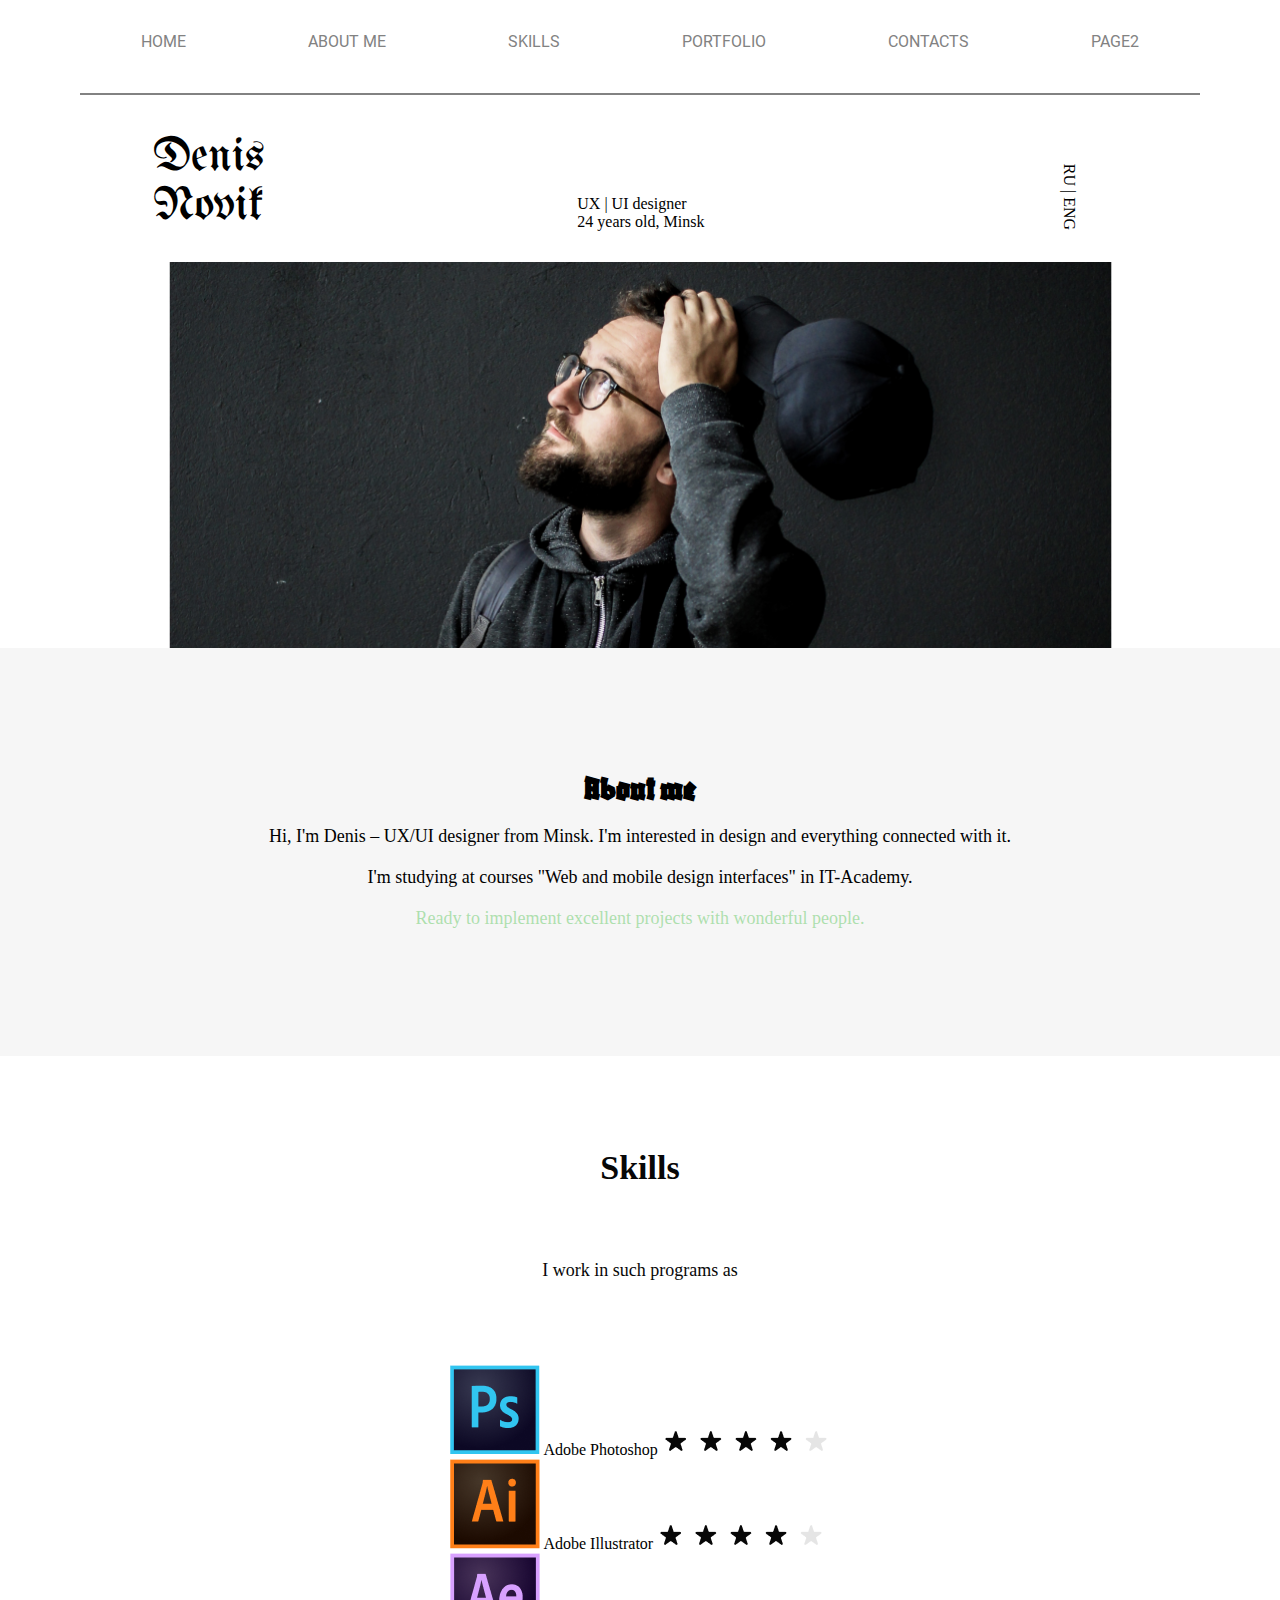
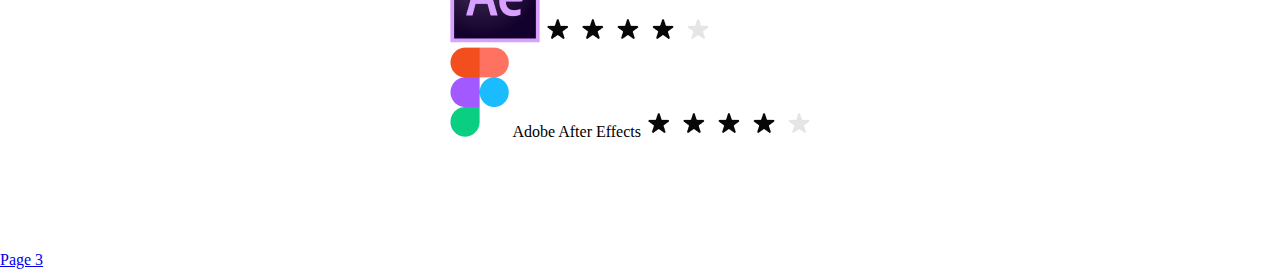
<file: index.html>
<!DOCTYPE html>
<html lang="en">

<head>
    <meta charset="UTF-8">
    <meta http-equiv="X-UA-Compatible" content="IE=edge">
    <meta name="viewport" content="width=device-width, initial-scale=1.0">
    <title>Denis Novik</title>
    <link rel="stylesheet" href="style.css">
    <link rel="preconnect" href="https://fonts.googleapis.com">
    <link rel="preconnect" href="https://fonts.gstatic.com" crossorigin>
    <link href="https://fonts.googleapis.com/css2?family=Blaka+Hollow&family=UnifrakturMaguntia&display=swap"
        rel="stylesheet">
    <link rel="shortcut icon" href="./img/favicon/icons8-falcon-80.png" type="image/x-icon">
</head>

<body>
    <header>
        <menu>
            <ul class="main_menu">
                <li class="main_menu_item"><a class="main_menu_item_link" href="#main">home</a></li>
                <li class="main_menu_item"><a class="main_menu_item_link" href="#about_me">about me</a></li>
                <li class="main_menu_item"><a class="main_menu_item_link" href="#skills">skills</a></li>
                <li class="main_menu_item"><a class="main_menu_item_link" href="#portfolio">portfolio</a></li>
                <li class="main_menu_item"><a class="main_menu_item_link" href="#contacts">contacts</a></li>
                <li class="main_menu_item"><a class="main_menu_item_link" href="page2.html">page2</a></li>
            </ul>
        </menu>
    </header>
    <main>
        <section id="main" class="main">
            <div class="main_text-wrapper">
                <h1>Denis Novik</h1>
                <div class="main_text-container">
                    <span class="main_text-about">UX | UI designer
                    </span>
                    <span class="main_text-about">24 years old, Minsk</span>
                </div>

                <span class="main_lang-toogle">RU | ENG </span>
            </div>

            <img class="main_photo" src="./img/BSPP2266.png" alt="photo Denis Novik">
        </section>
        <section id="about_me" class="about_me">
            <h2 class="about_title">About me</h2>
            <p class="about_text-top">Hi, I'm Denis – UX/UI designer from Minsk. I'm interested in design and everything
                connected with it.
            </p>
            <p class="about_text-middle">I'm studying at courses
                "Web and mobile design interfaces"
                in IT-Academy.</p>
            <p class="about_text-bottom">Ready to implement excellent projects with wonderful people.</p>
        </section>
        <section id="skills" class="skills">
            <h2 class="skills_title">Skills</h2>
            <span class="skills_subtitle">I work in such programs as</span>
            <div class="skills_cards">
                <div class="skills_cards_item">
                    <img src="./img/ps.png" alt="photoshop">
                    <span>Adobe
                        Photoshop</span>
                    <img src="./img/Group 2.png" alt="stars">
                </div>
                <div class="skills_cards_item">
                    <img src="./img/ai.png" alt="illustrator">
                    <span>Adobe
                        Illustrator</span>
                    <img src="./img/Group 2.png" alt="stars">
                </div>
                <div class="skills_cards_item">
                    <img src="./img/ae.png" alt="after effects">
                    <span></span>
                    <img src="./img/Group 2.png" alt="stars">
                </div>
                <div class="skills_cards_item">
                    <img src="./img/fg.png" alt="figma">
                    <span>Adobe
                        After Effects</span>
                    <img src="./img/Group 2.png" alt="stars">
                </div>
            </div>
        </section>
        <section id="portfolio" class="portfolio"></section>
    </main>
    <footer id="contacts" class="contacts"></footer>
    <a href="page3.html">Page 3 </a>
</body>

</html>
</file>
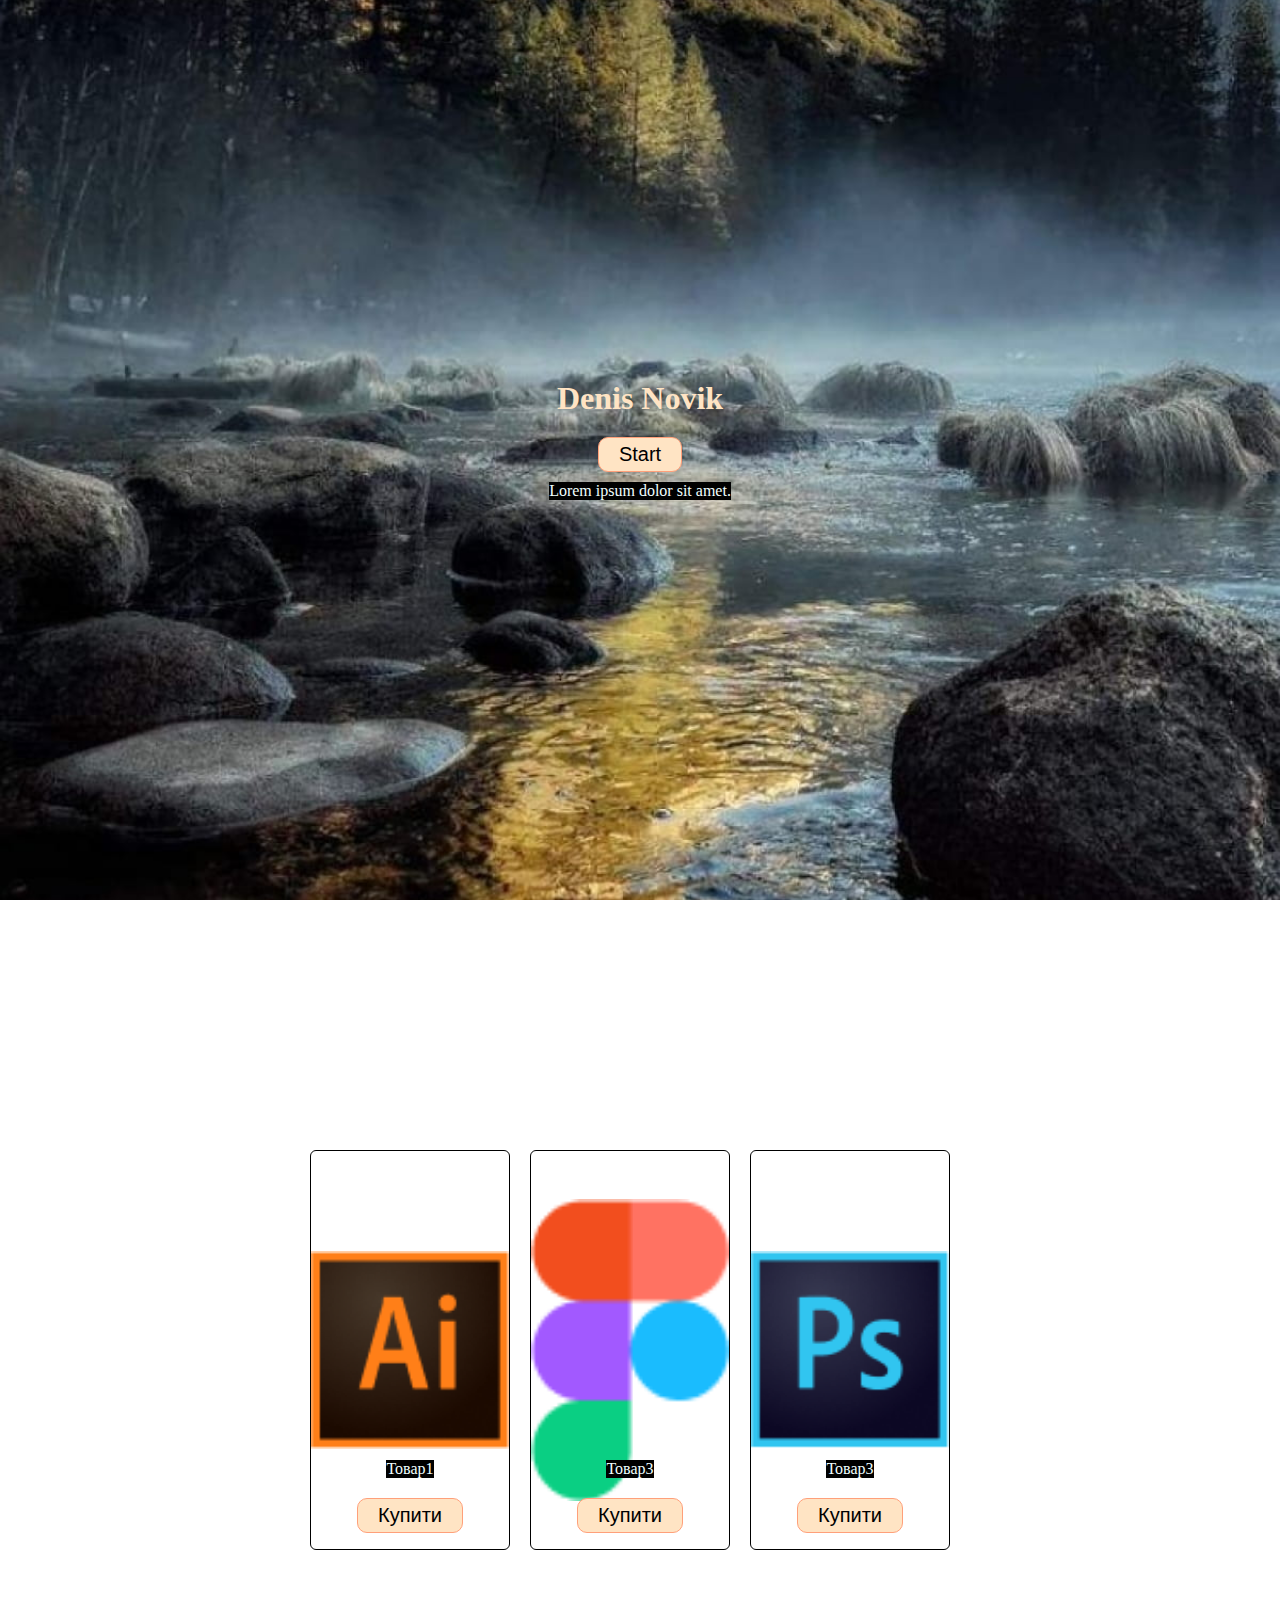
<file: page2.html>
<!DOCTYPE html>
<html lang="en">
<head>
    <meta charset="UTF-8">
    <meta http-equiv="X-UA-Compatible" content="IE=edge">
    <meta name="viewport" content="width=device-width, initial-scale=1.0">
    <title>Document</title>
    <link rel="stylesheet" href="page2.css">
    <link rel="preconnect" href="https://fonts.googleapis.com">
    <link rel="preconnect" href="https://fonts.gstatic.com" crossorigin>
    <link href="https://fonts.googleapis.com/css2?family=Blaka+Hollow&family=UnifrakturMaguntia&display=swap"
        rel="stylesheet">
    <link rel="shortcut icon" href="./img/favicon/icons8-falcon-80.png" type="image/x-icon">
</head>
<body>
    <section class="main">
   <h1> Denis Novik</h1> 
   <div>
    <button>Start</button>
   </div>
   
   <span>Lorem ipsum dolor sit amet.</span>
    </section>
   
   <section>
    <ul>
        <li class="ai">
            <span>Товар1</span>
               <button>Купити</button>

        </li>
        <li class="figma">
            <span>Товар3</span>
               <button>Купити</button>

        </li>
        <li class="ps">
            <span>Товар3</span>   
            <button>Купити</button>

        </li>
    </ul>
   </section>
</body>
</html>
</file>
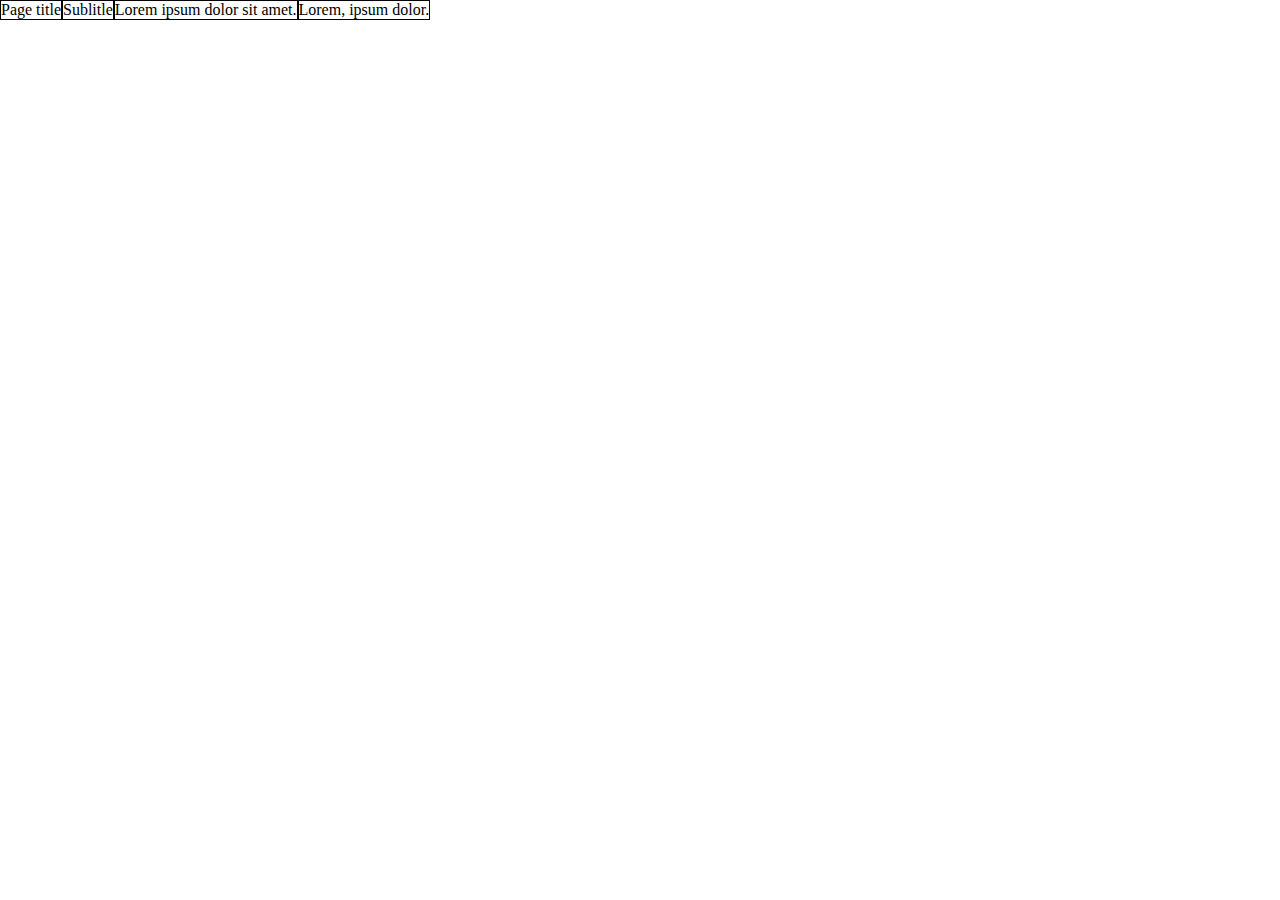
<file: page3.html>
<!DOCTYPE html>
<html lang="en">
<head>
    <meta charset="UTF-8">
    <meta http-equiv="X-UA-Compatible" content="IE=edge">
    <meta name="viewport" content="width=device-width, initial-scale=1.0">
    <title>Document</title>
    <link rel="stylesheet" href="page3.css">
</head>
<body>
    <div>
        <p>Page title</p>
        <p>Sublitle</p>
        <p>Lorem ipsum dolor sit amet.</p>
        <p>Lorem, ipsum dolor.</p>


    </div>
</body>
</html>
</file>
<file: style.css>
@font-face {
    font-family: "Roboto";
    src: url(./fonts/Roboto/Roboto-Regular.ttf);
}
* {
    margin: 0;
    padding: 0;
    list-style-type: none;
    scroll-behavior: smooth;
    transition: all 0.6s;
}

header {
    padding: 0 80px;
}

.main_menu {
    display: flex;
    justify-content: space-around;
    padding-top: 32px;
    padding-bottom: 42px;
    border-bottom: 2px solid #828282;
}

.main_menu_item_link {
    color: #828282;
    text-decoration: none;
    text-transform: uppercase;
    font-family: "Roboto";
}
.main_menu_item_link:hover {
    color: #282525;
    text-decoration: underline;
}

.main {
    display: flex;
    justify-content: center;
    align-items: center;
    flex-direction: column;
}

.main_text-wrapper {
    display: flex;
    justify-content: space-around;
    align-items: flex-end;
    width: 100%;
    padding-top: 38px;
    padding-bottom: 30px;
}

h1 {
    width: 118px;
    font-size: 47px;
    font-weight: 100;
    font-style: normal;
    font-family: 'UnifrakturMaguntia', sans-serif;
    /* що, якщо шрифт не знайдений (або не завантажений) підбери подібний шрифт з сімейства з засічками/без засічок */
}

.main_text-container {
    display: flex;
    flex-direction: column;
    justify-content: end;
}

.main_text-about {}

.main_lang-toogle {
    transform: rotate(90deg);
    text-align: right;
    padding-right: 50px;
}

.main_photo {
    width: 943px;
    height: 387px;
}

.about_me {
    display: flex;
    justify-content: center;
    align-items: center;
    flex-direction: column;
    padding-top: 120px;
    padding-bottom: 107px;
    background-color: #f6f6f6;
}

.about_title {
    font-size: 34px;
    margin-bottom: 18px;
    font-family: 'Blaka Hollow', cursive;
}

.about_text {
    font-size: 18px;
    margin-bottom: 20px;
    text-align: center;
}

.about_text-top {
    font-size: 18px;
    margin-bottom: 20px;
    text-align: center;
}

.about_text-middle {
    font-size: 18px;
    margin-bottom: 20px;
    text-align: center;
}

.about_text-bottom {
    font-size: 18px;
    margin-bottom: 20px;
    text-align: center;
    /* word */
    color: red;
    /* HEX */
    color: #de9d9d;
    /* RGB */
    color: rgb(255, 0, 0);
    /* RGBA- альфа канал */
    color: rgb(100, 200, 100, 0.5);
}
.skills{
    display: flex;
    justify-content: center;
    align-items: center;
    flex-direction: column;
    padding-top: 91px;
    padding-bottom: 110px;
}
.skills_title{
font-family: 'Gilroy-Bold';
font-size: 34px;
line-height: 42px;
text-align: center;
color: #070707;
margin-bottom: 70px;
}
.skills_subtitle{
font-family: 'Gilroy-Medium';
font-size: 18px;
line-height: 22px;
text-align: center;
color: #070707;
margin-bottom: 84px;
}
.skills_cards{}
.skills_cards_item{}
</file>
<file: page2.css>
* {
margin: 0;
padding: 0;
box-sizing: border-box;
transition: all 0.8s;
}

.main {
    min-height: 100vh;
    background: url('./img/nature.jpg') no-repeat;
    background-size: cover;
    background-position: center center;
    display: flex;
    justify-content: center;
    align-items: center;
    flex-direction: column;
}
h1 {
    color: bisque;
    margin-bottom: 20px;
}
button {
    background-color: bisque;
    border: 1px solid lightsalmon;
    border-radius: 10px;
    padding: 5px 20px;
    font-size: 20px;
}
button:hover {
 background-color: rgb(200, 137, 60);
 cursor: pointer;
 border-width: 5px;
}
section {
    min-height: 100vh;
    display: flex;
    justify-content: center;
    align-items: center;
}
ul {
    display: flex;
}
li {
    display: flex;
    justify-content: flex-end;
    align-items: center;
    flex-direction: column;
    margin-right: 20px;
    height: 400px;
    width: 200px;
    padding: 16px;
    border: 1px solid black;
    border-radius: 6px;
}
li:hover {
    box-shadow: 10px 10px 10px darkgrey;
    transform: scale(1.02);
    cursor: pointer;
}
span {
    margin-bottom: 20px;
    color: azure;
    background-color: black;
}
.ai {
     background: url('./img/ai.png') no-repeat;
    background-size: contain;
    background-position: center center;
}
.figma{
     background: url('./img/fg.png') no-repeat;
    background-size: contain;
    background-position: center center;
}
.ps {
     background: url('./img/ps.png') no-repeat;
    background-size: contain;
    background-position: center center;
}
div {
    height: 45px;
}
</file>
<file: page3.css>
*{
   margin: 0;
   padding: 0;
   box-sizing: border-box;
}

/* flexbox - гнучкий контейнер */

/* h1 {
    width: 200px;
    margin: 0 auto;
    text-align: center;
    padding-top: 300px;
} */
p {
border: 1px solid black;
}
div {
    /* для блочного елементу */
    /* display: block;  */
      /* для строчного елементу */
    /* display: inline; */
     /* для гнучкого контейнеру */
      display: flex; 
      /* напрямок розміщення елементів в гнучкому контейнері */
      align-items: flex-end;
      width: 100%;
      /* align-items: center; */
}
</file>
